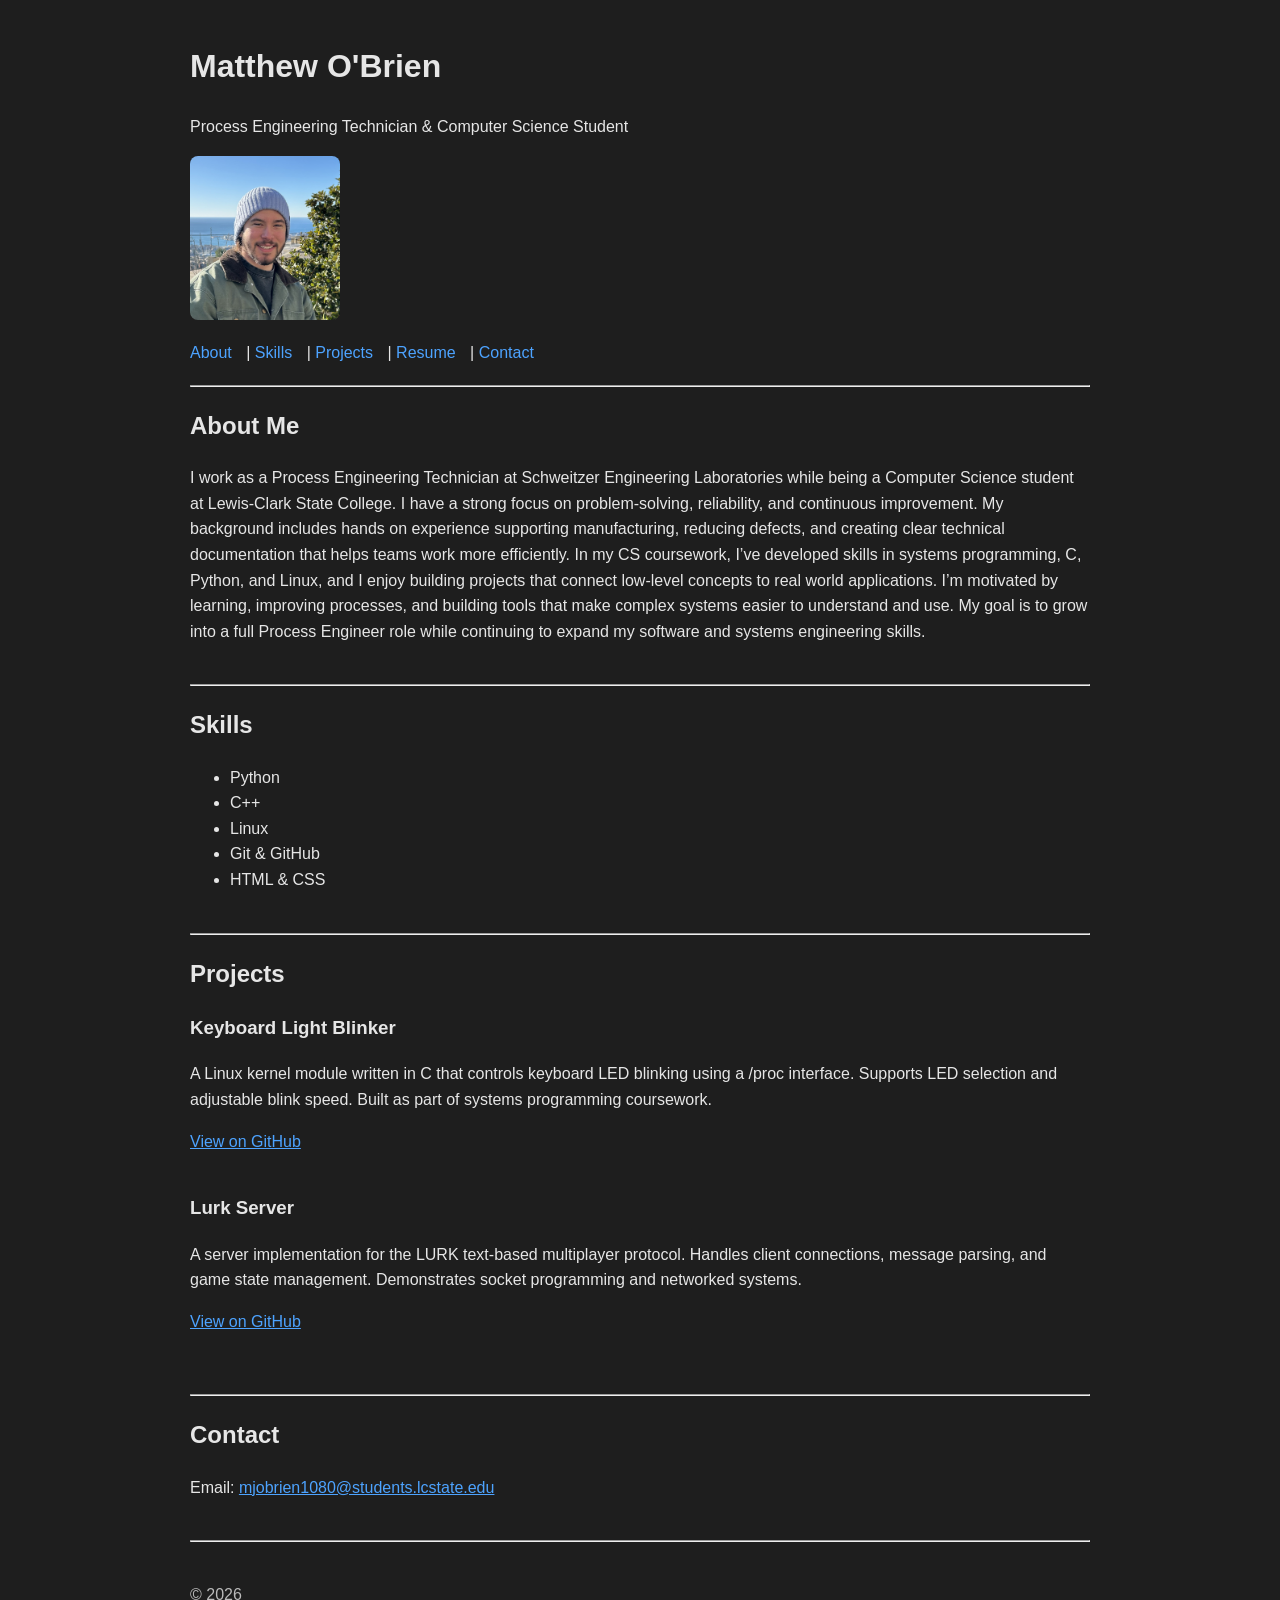
<file: index.html>
<!DOCTYPE html>
<html lang="en">
<head>
    <meta charset="UTF-8">
    <meta name="viewport" content="width=device-width, initial-scale=1.0">
    <title>Matthew's Portfolio</title>
    <link rel="stylesheet" href="style.css">
</head>

<body>

    <!-- Header / Hero -->
    <h1>Matthew O'Brien</h1>
    <p>Process Engineering Technician & Computer Science Student</p>
    <img src="assets/profile-photo.jpg" alt="Profile Photo" width="150">

    <!-- Navigation -->
    <nav>
        <a href="#about">About</a> |
        <a href="#skills">Skills</a> |
        <a href="#projects">Projects</a> |
        <a href="resume.html">Resume</a> |
        <a href="#contact">Contact</a>
    </nav>

    <hr>

    <!-- About Me -->
    <section id="about">
        <h2>About Me</h2>
        <p>I work as a Process Engineering Technician at Schweitzer Engineering Laboratories while being a Computer Science student at Lewis-Clark State College. I have a strong focus on problem‑solving, reliability, 
            and continuous improvement. My background includes hands on experience supporting manufacturing, reducing defects, 
            and creating clear technical documentation that helps teams work more efficiently. In my CS coursework, I’ve developed 
            skills in systems programming, C, Python, and Linux, and I enjoy building projects that connect low‑level concepts to 
            real world applications. I’m motivated by learning, improving processes, and building tools that make complex systems 
            easier to understand and use. My goal is to grow into a full Process Engineer role while continuing to expand my software 
            and systems engineering skills.</p>
    </section>

    <hr>

    <!-- Skills -->
    <section id="skills">
        <h2>Skills</h2>
        <ul>
            <li>Python</li>
            <li>C++</li>
            <li>Linux</li>
            <li>Git & GitHub</li>
            <li>HTML & CSS</li>
        </ul>
    </section>

    <hr>

    <!-- Projects -->
<section id="projects">
    <h2>Projects</h2>

    <h3>Keyboard Light Blinker</h3>
    <p>
        A Linux kernel module written in C that controls keyboard LED blinking using a /proc interface.
        Supports LED selection and adjustable blink speed. Built as part of systems programming coursework.
    </p>
    <a href="https://github.com/MJOBrien1080/Keyboard-Light-Blinker" target="_blank">
        View on GitHub
    </a>

    <h3>Lurk Server</h3>
    <p>
        A server implementation for the LURK text-based multiplayer protocol. Handles client connections,
        message parsing, and game state management. Demonstrates socket programming and networked systems.
    </p>
    <a href="https://github.com/MJOBrien1080/Lurk-Server" target="_blank">
        View on GitHub
    </a>
</section>


    <hr>

    <!-- Contact -->
    <section id="contact">
        <h2>Contact</h2>
        <p>Email: <a href="mailto:mjobrien1080@students.lcstate.edu">mjobrien1080@students.lcstate.edu</a></p>
    </section>

    <hr>

    <!-- Footer -->
    <footer>
        <p>© 2026</p>
    </footer>

</body>
</html>
</file>
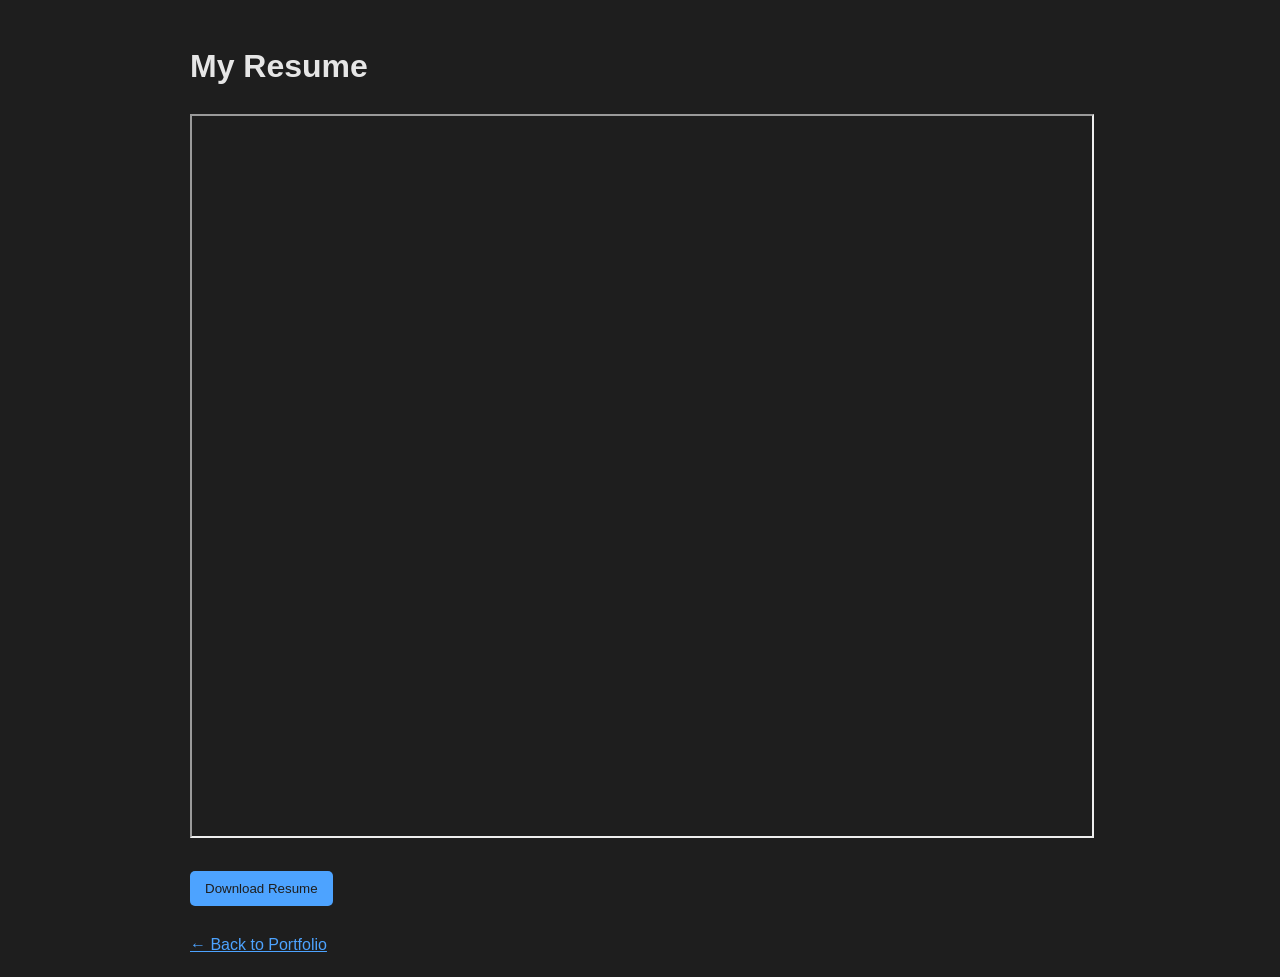
<file: resume.html>
<!DOCTYPE html>
<html lang="en">
<head>
    <meta charset="UTF-8">
    <meta name="viewport" content="width=device-width, initial-scale=1.0">
    <title>Resume - Matthew</title>
    <link rel="stylesheet" href="style.css">
</head>

<body>

    <h1>My Resume</h1>

    <!-- Embedded PDF Preview -->
    <iframe src="assets/resume.pdf" width="100%" style="height: 80vh;">
        Your browser does not support PDFs.
        <a href="assets/resume.pdf">Click here to download.</a>
    </iframe>

    <br><br>

    <!-- Download Button -->
    <a href="assets/resume.pdf" download="Matthew_Resume.pdf">
        <button>Download Resume</button>
    </a>

    <br><br>

    <!-- Link back to home -->
    <a href="index.html">← Back to Portfolio</a>

</body>
</html>
</file>
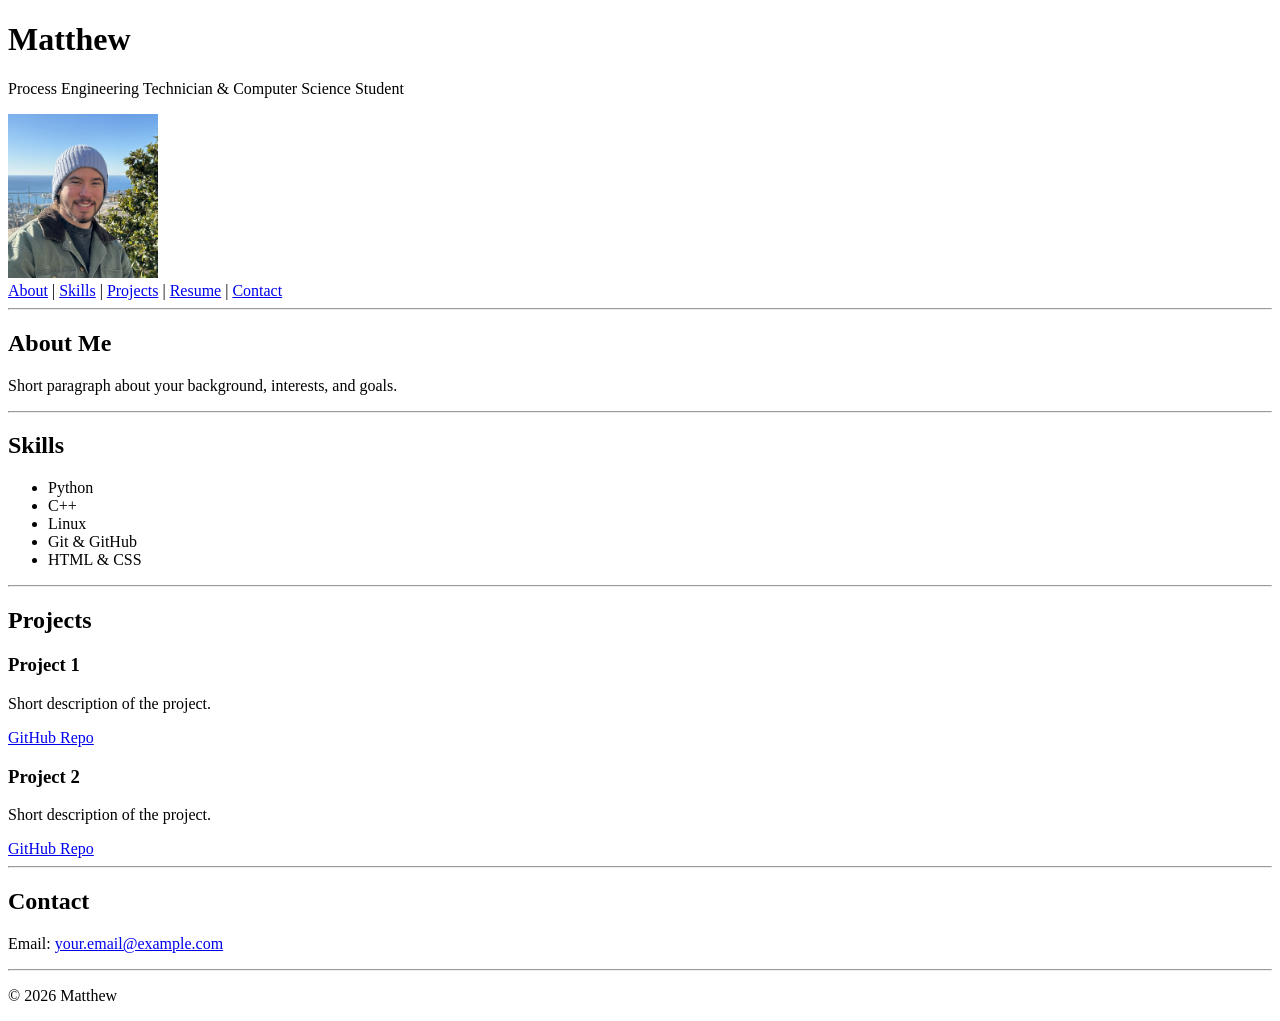
<file: website.html>
<!DOCTYPE html>
<html lang="en">
<head>
    <meta charset="UTF-8">
    <meta name="viewport" content="width=device-width, initial-scale=1.0">
    <title>Matthew's Portfolio</title>
</head>

<body>

    <!-- Header / Hero -->
    <h1>Matthew</h1>
    <p>Process Engineering Technician & Computer Science Student</p>
    <img src="assets/profile-photo.jpg" alt="Profile Photo" width="150">

    <!-- Navigation -->
    <nav>
        <a href="#about">About</a> |
        <a href="#skills">Skills</a> |
        <a href="#projects">Projects</a> |
        <a href="resume.html">Resume</a> |
        <a href="#contact">Contact</a>
    </nav>

    <hr>

    <!-- About Me -->
    <section id="about">
        <h2>About Me</h2>
        <p>Short paragraph about your background, interests, and goals.</p>
    </section>

    <hr>

    <!-- Skills -->
    <section id="skills">
        <h2>Skills</h2>
        <ul>
            <li>Python</li>
            <li>C++</li>
            <li>Linux</li>
            <li>Git & GitHub</li>
            <li>HTML & CSS</li>
        </ul>
    </section>

    <hr>

    <!-- Projects -->
    <section id="projects">
        <h2>Projects</h2>

        <h3>Project 1</h3>
        <p>Short description of the project.</p>
        <a href="https://github.com/username/project1">GitHub Repo</a>

        <h3>Project 2</h3>
        <p>Short description of the project.</p>
        <a href="https://github.com/username/project2">GitHub Repo</a>
    </section>

    <hr>

    <!-- Contact -->
    <section id="contact">
        <h2>Contact</h2>
        <p>Email: <a href="mailto:your.email@example.com">your.email@example.com</a></p>
    </section>

    <hr>

    <!-- Footer -->
    <footer>
        <p>© 2026 Matthew</p>
    </footer>

</body>
</html>
</file>
<file: style.css>
/* Basic Reset */
body {
    max-width: 900px;
    margin: auto;
    padding: 20px;
    font-family: Arial, Helvetica, sans-serif;
    line-height: 1.6;
    background-color: #1e1e1e;
    color: #e6e6e6;
}
a {
    color: #4da3ff;
}

a:hover {
    text-decoration: underline;
}

/* Centered Hero Section */
h1, p, img {
    text-align: left;
    display: block;
    margin-left: auto;
    margin-right: auto;
}

/* Headings */
h1, h2, h3 {
    color: #e6e6e6;
}

/* Navigation */
nav {
    margin: 20px 0;
}

nav a {
    margin-right: 10px;
    text-decoration: none;
    color: #4da3ff;
}

nav a:hover {
    text-decoration: underline;
}

/* Smooth Scrolling */
html {
    scroll-behavior: smooth;
}

/* Profile Image */
img {
    border-radius: 8px;
    margin: 10px 0;
}

/* Sections */
section {
    margin-bottom: 40px;
}

/* Projects */
#projects a {
    display: inline-block;
    margin-bottom: 20px;
    color: #4da3ff;
}

/* Resume Page Button */
button {
    padding: 10px 15px;
    background-color: #4da3ff;
    color: #1e1e1e;
    border: none;
    border-radius: 5px;
    cursor: pointer;
}

button:hover {
    background-color: #1a82d1;
}

/* Footer */
footer {
    margin-top: 40px;
    text-align: center;
    color: #bbbbbb;
}

/* Responsive Design */
@media (max-width: 600px) {
    body {
        padding: 10px;
    }

    img {
        width: 100%;
        max-width: 200px;
    }

    nav a {
        display: inline-block;
        margin: 5px 5px;
    }
}
</file>
